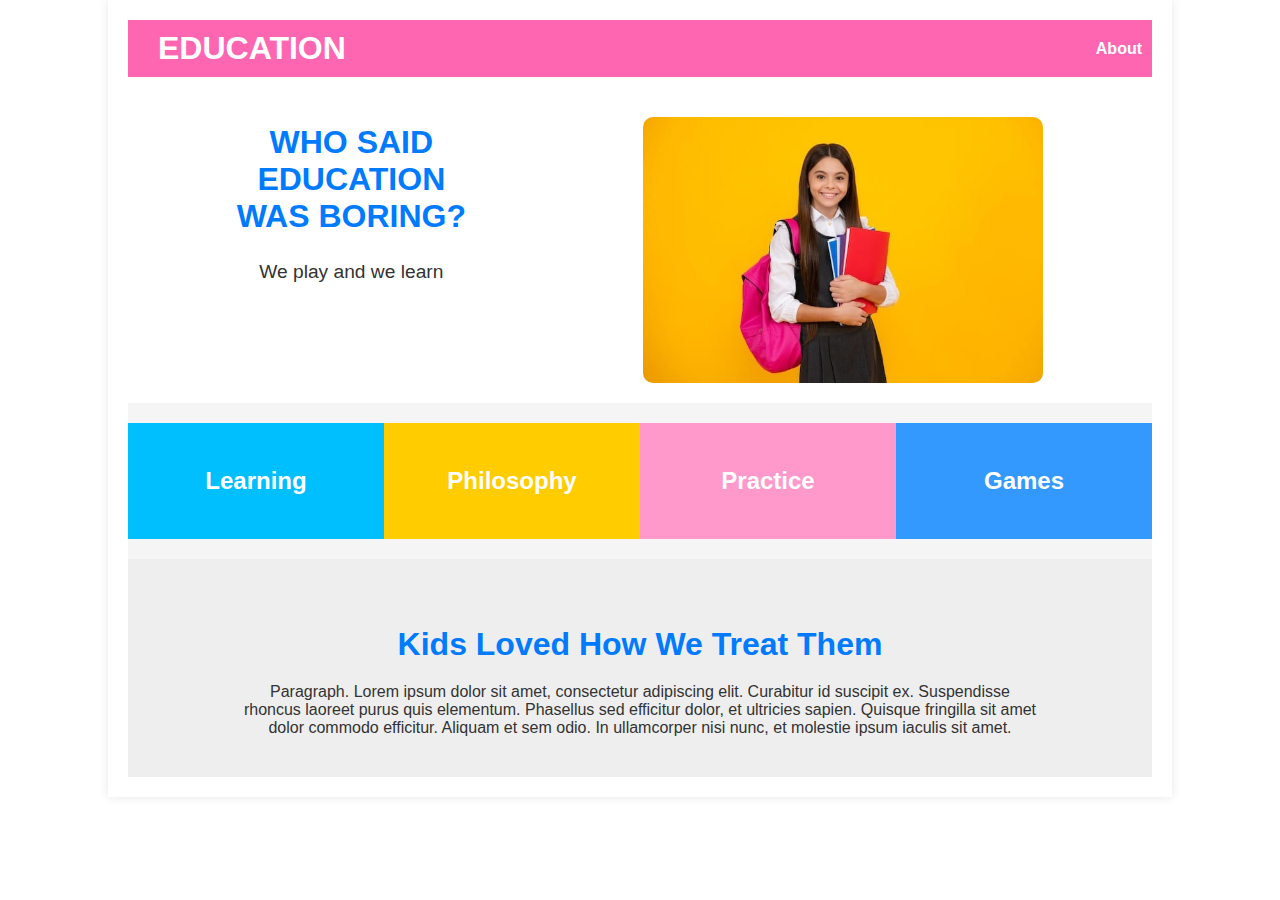
<file: index.html>
<!DOCTYPE html>
<html lang="en">
<head>
    <meta charset="UTF-8">
    <meta name="viewport" content="width=device-width, initial-scale=1.0">
    <title>Education</title>
    <link rel="stylesheet" href="styles.css">
</head>
<body>
    <div class="container">
        <header class="home-header">
            <div class="header-content">
                <h1 class="logo">EDUCATION</h1>
                <nav>
                    <ul>
                        <li><a href="about.html">About</a></li>
                    </ul>
                </nav>
            </div>
        </header>
        <main>
            <section class="hero">
                <div>
                    <h2>WHO SAID<br> EDUCATION <br>WAS BORING?</h2>
                    <p>We play and we learn</p>
                </div>
                <img src="images/girl pic.jpg" alt="girl pic.jpg">
            </section>
            <section class="features">
                <div class="feature">
                    <h3>Learning</h3>
                </div>
                <div class="feature">
                    <h3>Philosophy</h3>
                </div>
                <div class="feature">
                    <h3>Practice</h3>
                </div>
                <div class="feature">
                    <h3>Games</h3>
                </div>
            </section>
            <section class="content">
                <h2>Kids Loved How We Treat Them</h2>
                <p>Paragraph. Lorem ipsum dolor sit amet, consectetur adipiscing elit. Curabitur id suscipit ex. Suspendisse rhoncus laoreet purus quis elementum. Phasellus sed efficitur dolor, et ultricies sapien. Quisque fringilla sit amet dolor commodo efficitur. Aliquam et sem odio. In ullamcorper nisi nunc, et molestie ipsum iaculis sit amet.</p>
            </section>
        </main>
    </div>
</body>
</html>
</file>
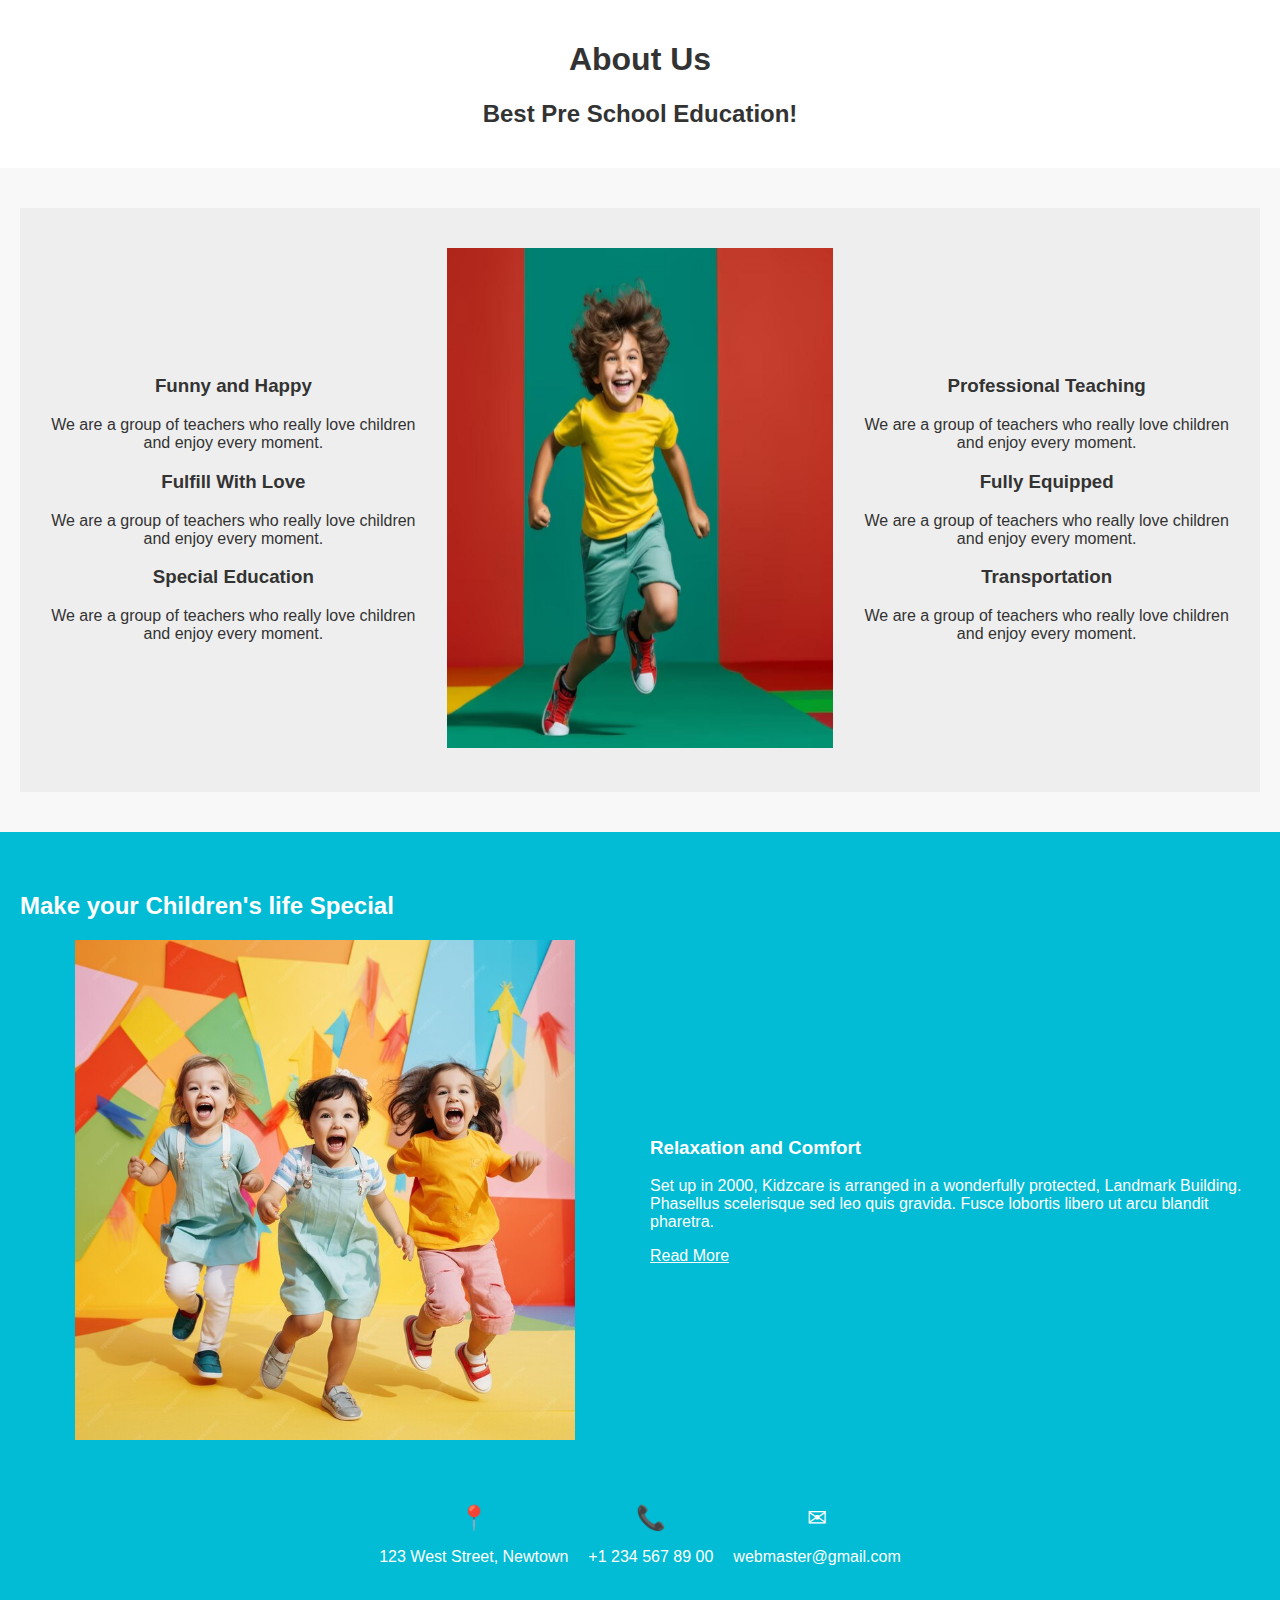
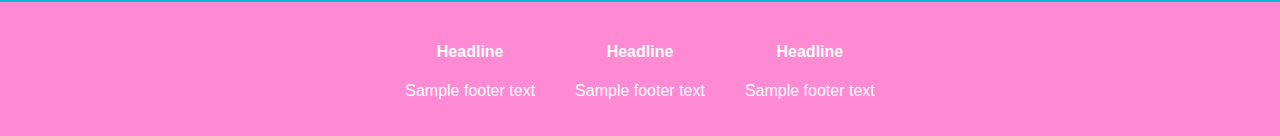
<file: about.html>
<!DOCTYPE html>
<html lang="en">
<head>
    <meta charset="UTF-8">
    <meta name="viewport" content="width=device-width, initial-scale=1.0">
    <title>About Us - Preschool Education</title>
    <link rel="stylesheet" href="styles.css">
</head>
<body>
    <header class="about-header">
        <h1>About Us</h1>
        <h2>Best Pre School Education!</h2>
    </header>
    
    <section class="about-us">
        <div class="content">
            <div class="text">
                <h3>Funny and Happy</h3>
                <p>We are a group of teachers who really love children and enjoy every moment.</p>

                <h3>Fulfill With Love</h3>
                <p>We are a group of teachers who really love children and enjoy every moment.</p>

                <h3>Special Education</h3>
                <p>We are a group of teachers who really love children and enjoy every moment.</p>
            </div>
            <div class="image">
                <img src="images/jumping.jpg" alt="Happy child" id="about-img">
            </div>
            <div class="text">
                <h3>Professional Teaching</h3>
                <p>We are a group of teachers who really love children and enjoy every moment.</p>

                <h3>Fully Equipped</h3>
                <p>We are a group of teachers who really love children and enjoy every moment.</p>

                <h3>Transportation</h3>
                <p>We are a group of teachers who really love children and enjoy every moment.</p>
            </div>
        </div>
    </section>

    <section class="special-section">
        <h2>Make your Children's life Special</h2>
        <div class="special-content">
            <div class="special-image">
                <img src="images/children playing.jpg" id="about-showcase-img" alt="Child running">
            </div>
            <div class="special-text">
                <h3>Relaxation and Comfort</h3>
                <p>Set up in 2000, Kidzcare is arranged in a wonderfully protected, Landmark Building. Phasellus scelerisque sed leo quis gravida. Fusce lobortis libero ut arcu blandit pharetra.</p>
                <a href="#">Read More</a>
            </div>
        </div>
    </section>

    <footer>
        <div class="contact-info">
            <div class="contact-item">
                <span class="icon">&#x1F4CD;</span>
                <p>123 West Street, Newtown</p>
            </div>
            <div class="contact-item">
                <span class="icon">&#x1F4DE;</span>
                <p>+1 234 567 89 00</p>
            </div>
            <div class="contact-item">
                <span class="icon">&#x2709;</span>
                <p>webmaster@gmail.com</p>
            </div>
        </div>
        <div class="footer-links">
            <div class="footer-column">
                <h4>Headline</h4>
                <p>Sample footer text</p>
            </div>
            <div class="footer-column">
                <h4>Headline</h4>
                <p>Sample footer text</p>
            </div>
            <div class="footer-column">
                <h4>Headline</h4>
                <p>Sample footer text</p>
            </div>
        </div>
    </footer>
</body>
</html>
</file>
<file: styles.css>
body {
    font-family: Arial, sans-serif;
    margin: 0;
    padding: 0;
}

.container {
    width: 80%;
    margin: 0 auto;
    padding: 20px;
    background-color: white;
    box-shadow: 0 0 10px rgba(0, 0, 0, 0.1);
    text-align: center;
}

.home-header {
    background-color: #ff66b2;
    color: white;
    padding: 10px;
    display: flex;
    justify-content: space-between;
    align-items: center;
}

.header-content {
    display: flex;
    justify-content: space-between;
    align-items: center;
    width: 100%;
}

.logo {
    margin: 0;
    padding: 0 20px;
}

nav ul {
    list-style: none;
    margin: 0;
    padding: 0;
    display: flex;
}

nav ul li {
    margin-left: 20px;
}

nav ul li a {
    color: white;
    text-decoration: none;
    font-weight: bold;
}

.hero {
    text-align: center;
    padding: 20px;
    display: flex;
    justify-content: space-around;
}

.hero h2 {
    color: #007bff;
    font-size: 2em;
}

.hero p {
    font-size: 1.2em;
}

.hero img {
    width: 100%;
    max-width: 400px;
    border-radius: 10px;
    margin-top: 20px;
}

.features {
    display: flex;
    justify-content: space-around;
    padding: 20px 0;
    background-color: #f5f5f5;
}

.feature {
    flex: 1;
    text-align: center;
    padding: 20px;
    box-sizing: border-box;
}

.feature:nth-child(1) {
    background-color: #00bfff;
}

.feature:nth-child(2) {
    background-color: #ffcc00;
}

.feature:nth-child(3) {
    background-color: #ff99cc;
}

.feature:nth-child(4) {
    background-color: #3399ff;
}

.feature h3 {
    color: white;
    font-size: 1.5em;
}

.content {
    text-align: center;
    padding: 40px 20px;
    background-color: #eeeeee;
}

.content h2 {
    color: #007bff;
    font-size: 2em;
    margin-bottom: 20px;
}

.content p {
    font-size: 1em;
    max-width: 800px;
    margin: 0 auto;
}

/* About page */

body {
    font-family: Arial, sans-serif;
    margin: 0;
    padding: 0;
    color: #333;
}

.about-header {
    text-align: center;
    padding: 20px;
    background-color: #fff;
}

.about-us, .special-section {
    padding: 40px 20px;
    background-color: #f8f8f8;
}

.about-us .content, .special-section .special-content {
    display: flex;
    flex-wrap: wrap;
    justify-content: center;
    align-items: center;
    gap: 20px;
}

.about-us .text, .special-section .special-text {
    flex: 1;
    min-width: 200px;
}

.about-us .image, .special-section .special-image {
    flex: 1;
    text-align: center;
}

.about-us img, .special-section img {
    max-width: 100%;
    height: auto;
}

.special-section {
    background-color: #01bcd4;
    color: #fff;
}

.special-section a {
    color: #fff;
    text-decoration: underline;
}

footer {
    background-color: #333;
    color: #fff
}

.contact-info {
    display: flex;
    justify-content: center;
    gap: 20px;
    padding: 20px 0;
    background-color: #01bcd4;
}

.contact-item {
    text-align: center;
}

.contact-item .icon {
    display: block;
    font-size: 24px;
}

.footer-links {
    display: flex;
    justify-content: center;
    gap: 40px;
    padding: 20px 0;
    background-color: #ff8ad4;
}

.footer-column {
    text-align: center;
}

.footer-bottom a {
    color: #fff;
    text-decoration: underline;
}

#about-img {
    height: 500px;
    width: 4000px;
}
#about-showcase-img{
    height: 500px;
    width: 500px;
}
</file>
